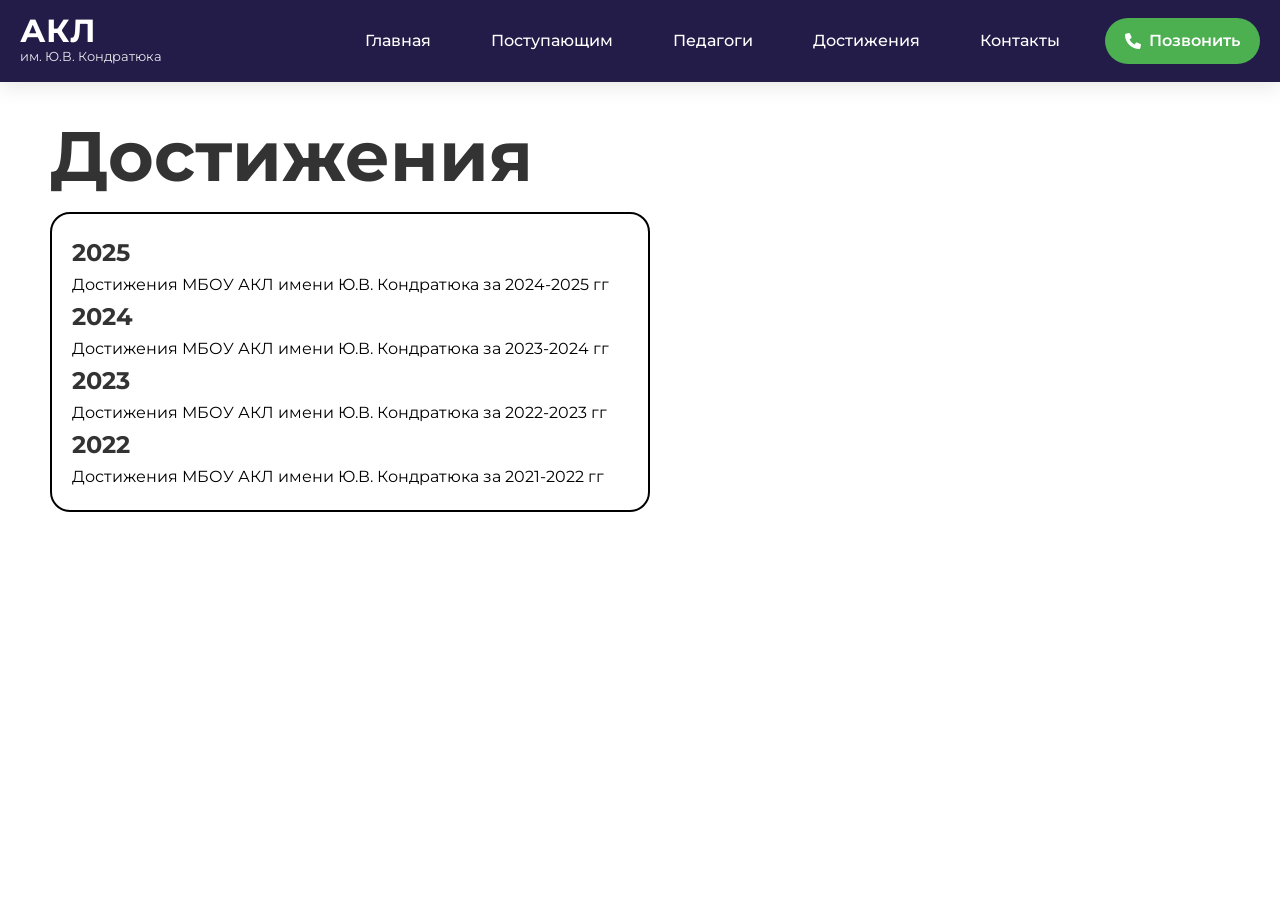
<file: achievement.html>
<!DOCTYPE html>
<html lang="ru">
<head>
    <meta charset="UTF-8">
    <meta name="viewport" content="width=device-width, initial-scale=1.0">
    <title>Аэрокосмический лицей им. Ю.В. Кондратюка</title>
    <link rel="stylesheet" href="styles.css">
    <link rel="stylesheet" href="https://cdnjs.cloudflare.com/ajax/libs/font-awesome/6.0.0/css/all.min.css">
    <link href="https://fonts.googleapis.com/css2?family=Montserrat:wght@400;500;600;700&display=swap" rel="stylesheet">
</head>
<body>
    <nav class="navbar">
    <div class="nav-container">
        <!-- Логотип -->
        <div class="nav-logo">
            <span class="logo-text">АКЛ</span>
            <span class="logo-subtext">им. Ю.В. Кондратюка</span>
        </div>
        
        <!-- Кнопка меню для мобильных -->
        <button class="menu-toggle" id="menuToggle">
            <i class="fas fa-bars"></i>  <!-- Иконка должна быть здесь -->
        </button>
        
        <!-- Основное меню -->
        <ul class="nav-menu" id="navMenu">
            <li class="nav-item">
                <a href="index.html" class="nav-link">Главная</a>
            </li>
            <li class="nav-item">
                <a href="postupaushim.html" class="nav-link">Поступающим</a>
            </li>
            <li class="nav-item">
                <a href="ped_sostav.html" class="nav-link">Педагоги</a>
            </li>
            <li class="nav-item">
                <a href="achievement.html" class="nav-link">Достижения</a>
            </li>
            <li class="nav-item">
                <a href="contacts.html" class="nav-link">Контакты</a>
            </li>
            <li class="nav-item">
                <a href="tel:+73832792123" class="nav-link cta-button">
                    <i class="fas fa-phone"></i> Позвонить
                </a>
            </li>
        </ul>
    </div>
</nav>

    <h1 class="achievement">Достижения</h1>

    <div class="achievement">
    <h2 class="achievement">2025</h2>
        <a href="https://akl.edusite.ru/sveden/files/c749fe7728d3fbc684a98a8044daaa00.pdf" target="_blank">Достижения МБОУ АКЛ имени Ю.В. Кондратюка за 2024-2025 гг</a>

        <h2 class="achievement">2024</h2>

        <a href="https://akl.edusite.ru/sveden/files/b8b8ad0cce98a367f5bbc0b6dd9fc0eb.pdf" target="_blank">Достижения МБОУ АКЛ имени Ю.В. Кондратюка за 2023-2024 гг</a>

        <h2 class="achievement">2023</h2>

        <a href="https://akl.edusite.ru/sveden/files/228b85ced0d56a0d6db725b79b54a531.pdf" target="_blank">Достижения МБОУ АКЛ имени Ю.В. Кондратюка за 2022-2023 гг</a>

        <h2 class="achievement">2022</h2>

        <a href="https://akl.edusite.ru/sveden/files/d291cf3fab9f82aafc67473235f6ec3f.pdf" target="_blank">Достижения МБОУ АКЛ имени Ю.В. Кондратюка за 2021-2022 гг  </a>
    </div>

    <script>
    // Функционал выдвигающегося меню
    document.addEventListener('DOMContentLoaded', function() {
        const menuToggle = document.getElementById('menuToggle');
        const navMenu = document.getElementById('navMenu');
        const navbar = document.querySelector('.navbar');
        
        // Проверяем, что элементы существуют
        if (!menuToggle || !navMenu) return;
        
        // Переключение меню
        menuToggle.addEventListener('click', function(event) {
            event.stopPropagation(); // Предотвращаем всплытие события
            navMenu.classList.toggle('active');
            
            // Меняем иконку
            const icon = menuToggle.querySelector('i');
            if (icon) {
                if (navMenu.classList.contains('active')) {
                    icon.className = 'fas fa-times';
                } else {
                    icon.className = 'fas fa-bars';
                }
            }
        });
        
        // Закрытие меню при клике на ссылку
        document.querySelectorAll('.nav-link').forEach(link => {
            link.addEventListener('click', function() {
                navMenu.classList.remove('active');
                const icon = menuToggle.querySelector('i');
                if (icon) {
                    icon.className = 'fas fa-bars';
                }
            });
        });
        
        // Закрытие меню при клике вне области
        document.addEventListener('click', function(event) {
            if (!navMenu.contains(event.target) && !menuToggle.contains(event.target)) {
                navMenu.classList.remove('active');
                const icon = menuToggle.querySelector('i');
                if (icon) {
                    icon.className = 'fas fa-bars';
                }
            }
        });
        
        // Изменение меню при скролле
        window.addEventListener('scroll', function() {
            if (window.scrollY > 100) {
                navbar.classList.add('scrolled');
            } else {
                navbar.classList.remove('scrolled');
            }
        });
    });
</script>
</body>
</file>
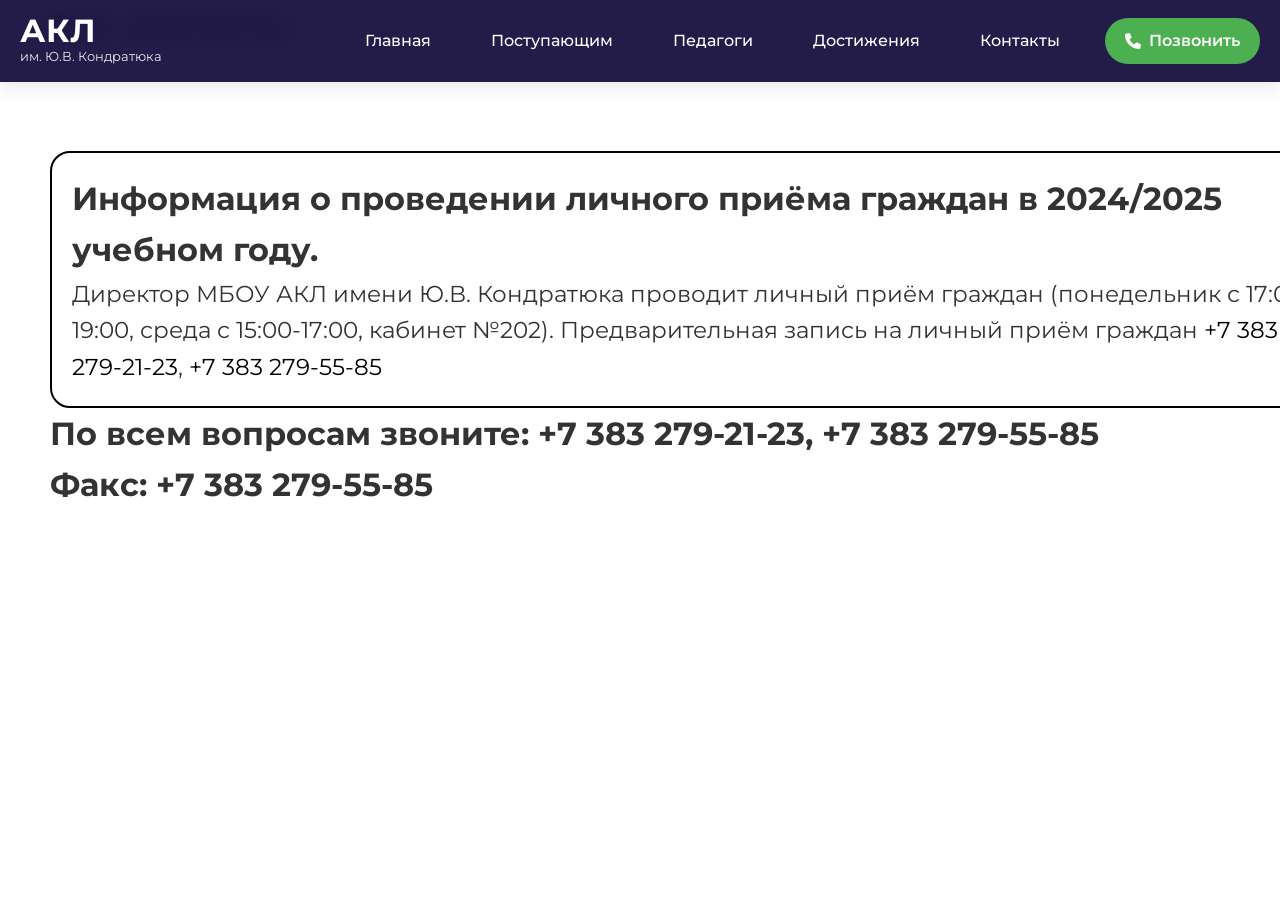
<file: contacts.html>
<!DOCTYPE html>
<html lang="ru">
<head>
    <meta charset="UTF-8">
    <meta name="viewport" content="width=device-width, initial-scale=1.0">
    <title>Аэрокосмический лицей им. Ю.В. Кондратюка</title>
    <link rel="stylesheet" href="styles.css">
    <link rel="stylesheet" href="https://cdnjs.cloudflare.com/ajax/libs/font-awesome/6.0.0/css/all.min.css">
    <link href="https://fonts.googleapis.com/css2?family=Montserrat:wght@400;500;600;700&display=swap" rel="stylesheet">
</head>
<body>
    <nav class="navbar">
    <div class="nav-container">
        <!-- Логотип -->
        <div class="nav-logo">
            <span class="logo-text">АКЛ</span>
            <span class="logo-subtext">им. Ю.В. Кондратюка</span>
        </div>
        
        <!-- Кнопка меню для мобильных -->
        <button class="menu-toggle" id="menuToggle">
            <i class="fas fa-bars"></i>  <!-- Иконка должна быть здесь -->
        </button>
        
        <!-- Основное меню -->
        <ul class="nav-menu" id="navMenu">
            <li class="nav-item">
                <a href="index.html" class="nav-link">Главная</a>
            </li>
            <li class="nav-item">
                <a href="postupaushim.html" class="nav-link">Поступающим</a>
            </li>
            <li class="nav-item">
                <a href="ped_sostav.html" class="nav-link">Педагоги</a>
            </li>
            <li class="nav-item">
                <a href="achievement.html" class="nav-link">Достижения</a>
            </li>
            <li class="nav-item">
                <a href="contacts.html" class="nav-link">Контакты</a>
            </li>
            <li class="nav-item">
                <a href="tel:+73832792123" class="nav-link cta-button">
                    <i class="fas fa-phone"></i> Позвонить
                </a>
            </li>
        </ul>
    </div>
</nav>   

    <h1 class="contacts" id="head_contacts">Все контакты</h1>

    <div class="contacts" id="personal_reception">
        <h1 class="personal_reception_info">Информация о проведении личного приёма граждан в 2024/2025 учебном году.</h1>
        <p class="personal_reception_info">Директор МБОУ АКЛ имени Ю.В. Кондратюка проводит личный приём граждан (понедельник с 17:00-19:00, среда с 15:00-17:00,  кабинет  №202). Предварительная запись на личный приём граждан <a href="tel: +73832792123">+7 383 279-21-23</a>, <a href="tel: +73832795585">+7 383 279-55-85</a></p>
    </div>

    <h1 class="contacts">По всем вопросам звоните: +7 383 279-21-23, +7 383 279-55-85</h1>
    <h1 class="contacts">Факс: +7 383 279-55-85</h1>

    <script>
    // Функционал выдвигающегося меню
    document.addEventListener('DOMContentLoaded', function() {
        const menuToggle = document.getElementById('menuToggle');
        const navMenu = document.getElementById('navMenu');
        const navbar = document.querySelector('.navbar');
        
        // Проверяем, что элементы существуют
        if (!menuToggle || !navMenu) return;
        
        // Переключение меню
        menuToggle.addEventListener('click', function(event) {
            event.stopPropagation(); // Предотвращаем всплытие события
            navMenu.classList.toggle('active');
            
            // Меняем иконку
            const icon = menuToggle.querySelector('i');
            if (icon) {
                if (navMenu.classList.contains('active')) {
                    icon.className = 'fas fa-times';
                } else {
                    icon.className = 'fas fa-bars';
                }
            }
        });
        
        // Закрытие меню при клике на ссылку
        document.querySelectorAll('.nav-link').forEach(link => {
            link.addEventListener('click', function() {
                navMenu.classList.remove('active');
                const icon = menuToggle.querySelector('i');
                if (icon) {
                    icon.className = 'fas fa-bars';
                }
            });
        });
        
        // Закрытие меню при клике вне области
        document.addEventListener('click', function(event) {
            if (!navMenu.contains(event.target) && !menuToggle.contains(event.target)) {
                navMenu.classList.remove('active');
                const icon = menuToggle.querySelector('i');
                if (icon) {
                    icon.className = 'fas fa-bars';
                }
            }
        });
        
        // Изменение меню при скролле
        window.addEventListener('scroll', function() {
            if (window.scrollY > 100) {
                navbar.classList.add('scrolled');
            } else {
                navbar.classList.remove('scrolled');
            }
        });
    });
</script>
</body>
</file>
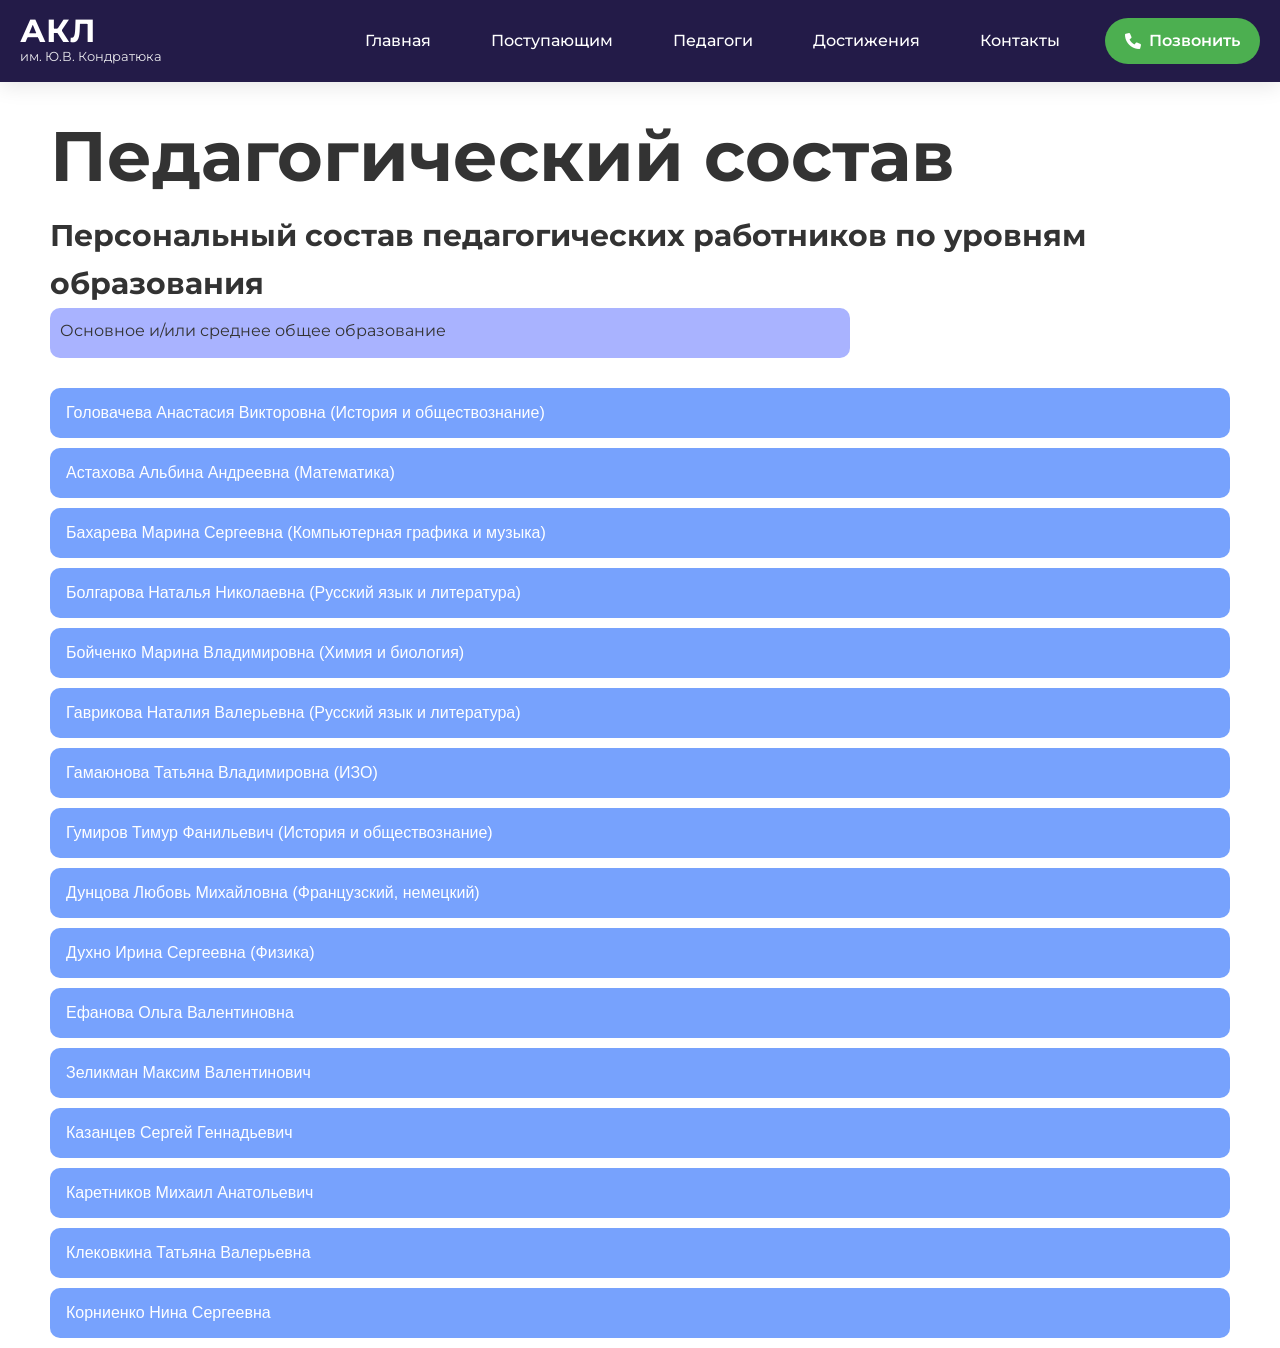
<file: ped_sostav.html>
<!DOCTYPE html>
<html lang="ru">
<head>
    <meta charset="UTF-8">
    <meta name="viewport" content="width=device-width, initial-scale=1.0">
    <title>Аэрокосмический лицей им. Ю.В. Кондратюка</title>
    <link rel="stylesheet" href="styles.css">
    <link rel="stylesheet" href="https://cdnjs.cloudflare.com/ajax/libs/font-awesome/6.0.0/css/all.min.css">
    <link href="https://fonts.googleapis.com/css2?family=Montserrat:wght@400;500;600;700&display=swap" rel="stylesheet">
    <link rel="stylesheet" href="https://cdnjs.cloudflare.com/ajax/libs/font-awesome/6.0.0/css/all.min.css">
</head>
<body>
    <nav class="navbar">
    <div class="nav-container">
        <!-- Логотип -->
        <div class="nav-logo">
            <span class="logo-text">АКЛ</span>
            <span class="logo-subtext">им. Ю.В. Кондратюка</span>
        </div>
        
        <!-- Кнопка меню для мобильных -->
        <button class="menu-toggle" id="menuToggle">
            <i class="fas fa-bars"></i>  <!-- Иконка должна быть здесь -->
        </button>
        
        <!-- Основное меню -->
        <ul class="nav-menu" id="navMenu">
            <li class="nav-item">
                <a href="index.html" class="nav-link">Главная</a>
            </li>
            <li class="nav-item">
                <a href="postupaushim.html" class="nav-link">Поступающим</a>
            </li>
            <li class="nav-item">
                <a href="ped_sostav.html" class="nav-link">Педагоги</a>
            </li>
            <li class="nav-item">
                <a href="achievement.html" class="nav-link">Достижения</a>
            </li>
            <li class="nav-item">
                <a href="contacts.html" class="nav-link">Контакты</a>
            </li>
            <li class="nav-item">
                <a href="tel:+73832792123" class="nav-link cta-button">
                    <i class="fas fa-phone"></i> Позвонить
                </a>
            </li>
        </ul>
    </div>
</nav>

    <h1 class="ped_sostav" id="head_ped_sostav">Педагогический состав</h1>
    <h2 class="ped_sostav">Персональный состав педагогических работников по уровням образования</h2>

    <div class="ped_sostav" id="about">
        <p>Основное и/или среднее общее образование</p>
    </div>

    <div class="ped_sostav" id="list_of_teachers">
        <!-- Головачева Анастасия Викторовна -->
        <div class="teacher-item">
            <button class="dropbtn" onclick="toggleTeacher('teacher1')">Головачева Анастасия Викторовна (История и обществознание)</button>
            <div class="all_ab_teacher" id="teacher1">
                <div class="teacher_name">Головачева Анастасия Викторовна</div>
                <div class="main_ab_teacher">
                    <img src="avatar.png" class="photo" alt="Фото учителя">
                    <div class="teacher-info">
                        <p><strong>Предмет:</strong> История и обществознание</p>
                        <p><strong>Ученая степень:</strong>Не указано</p>
                        <p><strong>Ученое звание:</strong>Не указано</p>
                        <p><strong>Общий стаж работы:</strong>4 года</p>
                        <p><strong>Педагогический стаж:</strong>4 года</p>
                        <p><strong>Стаж работы по специальности</strong>4 года</p>
                        <p><strong>Стаж работы в данной ОО:</strong>4 года</p>
                    </div>
                </div>
            </div>
        </div>

        <!-- Астахова Альбина Андреевна -->
        <div class="teacher-item">
            <button class="dropbtn" onclick="toggleTeacher('teacher2')">Астахова Альбина Андреевна (Математика)</button>
            <div class="all_ab_teacher" id="teacher2">
                <div class="teacher_name">Астахова Альбина Андреевна</div>
                <div class="main_ab_teacher">
                    <img src="avatar.png" class="photo" alt="Фото учителя">
                    <div class="teacher-info">
                        <p><strong>Предмет:</strong> Математика</p>
                        <p><strong>Ученая степень:</strong>Не указано</p>
                        <p><strong>Ученое звание:</strong>Не указано</p>
                        <p><strong>Общий стаж работы:</strong>4 года</p>
                        <p><strong>Педагогический стаж:</strong>4 года</p>
                        <p><strong>Стаж работы по специальности</strong>4 года</p>
                        <p><strong>Стаж работы в данной ОО:</strong>4 года</p>
                    </div>
                </div>
            </div>
        </div>

        <!-- Бахарева Марина Сергеевна -->
        <div class="teacher-item">
            <button class="dropbtn" onclick="toggleTeacher('teacher3')">Бахарева Марина Сергеевна (Компьютерная графика и музыка)</button>
            <div class="all_ab_teacher" id="teacher3">
                <div class="teacher_name">Бахарева Марина Сергеевна</div>
                <div class="main_ab_teacher">
                    <img src="bms.png" class="photo" alt="Фото учителя">
                    <div class="teacher-info">
                        <p><strong>Предмет:</strong>Музыка,компьютерная графика</p>
                        <p><strong>Ученая степень:</strong>Не указано</p>
                        <p><strong>Ученое звание:</strong>Не указано</p>
                        <p><strong>Общий стаж работы:</strong>30 года</p>
                        <p><strong>Педагогический стаж:</strong>28 года</p>
                        <p><strong>Стаж работы по специальности</strong>28 года</p>
                        <p><strong>Стаж работы в данной ОО:</strong>23 года</p>
                    </div>
                </div>
            </div>
        </div>

        <!-- Болгарова Наталья Николаевна -->
        <div class="teacher-item">
            <button class="dropbtn" onclick="toggleTeacher('teacher4')">Болгарова Наталья Николаевна (Русский язык и литература)</button>
            <div class="all_ab_teacher" id="teacher4">
                <div class="teacher_name">Болгарова Наталья Николаевна</div>
                <div class="main_ab_teacher">
                    <img src="avatar.png" class="photo" alt="Фото учителя">
                    <div class="teacher-info">
                        <p><strong>Предмет:</strong> Русский язык и литература</p>
                        <p><strong>Ученая степень:</strong>Не указано</p>
                        <p><strong>Ученое звание:</strong>Не указано</p>
                        <p><strong>Общий стаж работы:</strong>30 года</p>
                        <p><strong>Педагогический стаж:</strong>28 года</p>
                        <p><strong>Стаж работы по специальности</strong>28 года</p>
                        <p><strong>Стаж работы в данной ОО:</strong>23 года</p>
                    </div>
                </div>
            </div>
        </div>

        <!-- Бойченко Марина Владимировна -->
        <div class="teacher-item">
            <button class="dropbtn" onclick="toggleTeacher('teacher5')">Бойченко Марина Владимировна (Химия и биология)</button>
            <div class="all_ab_teacher" id="teacher5">
                <div class="teacher_name">Бойченко Марина Владимировна</div>
                <div class="main_ab_teacher">
                    <img src="avatar.png" class="photo" alt="Фото учителя">
                    <div class="teacher-info">
                        <p><strong>Предмет:</strong>Химия, биология</p>
                        <p><strong>Ученая степень:</strong>Не указано</p>
                        <p><strong>Ученое звание:</strong>Не указано</p>
                        <p><strong>Общий стаж работы:</strong>21 год</p>
                        <p><strong>Педагогический стаж:</strong>7 лет</p>
                        <p><strong>Стаж работы по специальности</strong>7 лет</p>
                        <p><strong>Стаж работы в данной ОО:</strong>1 год</p>
                    </div>
                </div>
            </div>
        </div>

        <!-- Добавьте остальных учителей по аналогии -->
        <!-- Гаврикова Наталия Валерьевна -->
        <div class="teacher-item">
            <button class="dropbtn" onclick="toggleTeacher('teacher6')">Гаврикова Наталия Валерьевна (Русский язык и литература)</button>
            <div class="all_ab_teacher" id="teacher6">
                <div class="teacher_name">Гаврикова Наталия Валерьевна</div>
                <div class="main_ab_teacher">
                    <img src="gnv.png" class="photo" alt="Фото учителя">
                    <div class="teacher-info">
                        <p><strong>Предмет:</strong>Русский язык и литература</p>
                        <p><strong>Ученая степень:</strong>Не указано</p>
                        <p><strong>Ученое звание:</strong>"Отличник просвещения"</p>
                        <p><strong>Общий стаж работы:</strong>32 года</p>
                        <p><strong>Педагогический стаж:</strong>32 года</p>
                        <p><strong>Стаж работы по специальности</strong>32 года</p>
                        <p><strong>Стаж работы в данной ОО:</strong>11 лет</p>
                    </div>
                </div>
            </div>
        </div>

        <!-- Гамаюнова Татьяна Владимировна -->
        <div class="teacher-item">
            <button class="dropbtn" onclick="toggleTeacher('teacher7')">Гамаюнова Татьяна Владимировна (ИЗО)</button>
            <div class="all_ab_teacher" id="teacher7">
                <div class="teacher_name">Гамаюнова Татьяна Владимировна</div>
                <div class="main_ab_teacher">
                    <img src="avatar.png" class="photo" alt="Фото учителя">
                    <div class="teacher-info">
                        <p><strong>Предмет:</strong>ИЗО</p>
                        <p><strong>Ученая степень:</strong>Не указано</p>
                        <p><strong>Ученое звание:</strong>Не указано</p>
                        <p><strong>Общий стаж работы:</strong>40 лет</p>
                        <p><strong>Педагогический стаж:</strong>36 лет</p>
                        <p><strong>Стаж работы по специальности</strong>36 лет</p>
                        <p><strong>Стаж работы в данной ОО:</strong>18 лет</p>
                    </div>
                </div>
            </div>
        </div>

        <div class="teacher-item">
            <button class="dropbtn" onclick="toggleTeacher('teacher8')">Гумиров Тимур Фанильевич (История и обществознание)</button>
            <div class="all_ab_teacher" id="teacher8">
                <div class="teacher_name">Гумиров Тимур Фанильевич</div>
                <div class="main_ab_teacher">
                    <img src="gtf.png" class="photo" alt="Фото учителя">
                    <div class="teacher-info">
                        <p><strong>Предмет:</strong>История и обществознание</p>
                        <p><strong>Ученая степень:</strong>Не указано</p>
                        <p><strong>Ученое звание:</strong>Не указано</p>
                        <p><strong>Общий стаж работы:</strong>10 лет</p>
                        <p><strong>Педагогический стаж:</strong>10 лет</p>
                        <p><strong>Стаж работы по специальности</strong>10 лет</p>
                        <p><strong>Стаж работы в данной ОО:</strong>10 лет</p>
                    </div>
                </div>
            </div>
        </div>

        <!-- Дунцова Любовь Михайловна -->
        <div class="teacher-item">
            <button class="dropbtn" onclick="toggleTeacher('teacher9')">Дунцова Любовь Михайловна (Французский, немецкий)</button>
            <div class="all_ab_teacher" id="teacher9">
                <div class="teacher_name">Дунцова Любовь Михайловна</div>
                <div class="main_ab_teacher">
                    <img src="dlm.png" class="photo" alt="Фото учителя">
                    <div class="teacher-info">
                        <p><strong>Предмет:</strong>Иностранные языки (французский, немецкий)</p>
                        <p><strong>Ученая степень:</strong>Не указано</p>
                        <p><strong>Ученое звание:</strong>Не указано</p>
                        <p><strong>Общий стаж работы:</strong>40 лет</p>
                        <p><strong>Педагогический стаж:</strong>40 лет</p>
                        <p><strong>Стаж работы по специальности</strong>40 лет</p>
                        <p><strong>Стаж работы в данной ОО:</strong>37 лет</p>
                    </div>
                </div>
            </div>
        </div>

        <!-- Духно Ирина Сергеевна -->
        <div class="teacher-item">
            <button class="dropbtn" onclick="toggleTeacher('teacher10')">Духно Ирина Сергеевна (Физика)</button>
            <div class="all_ab_teacher" id="teacher10">
                <div class="teacher_name">Духно Ирина Сергеевна</div>
                <div class="main_ab_teacher">
                    <img src="dis.png" class="photo" alt="Фото учителя">
                    <div class="teacher-info">
                        <p><strong>Предмет:</strong>Физика</p>
                        <p><strong>Ученая степень:</strong>Не указано</p>
                        <p><strong>Ученое звание:</strong>Не указано</p>
                        <p><strong>Общий стаж работы:</strong>20 лет</p>
                        <p><strong>Педагогический стаж:</strong>14 лет</p>
                        <p><strong>Стаж работы по специальности</strong>14 лет</p>
                        <p><strong>Стаж работы в данной ОО:</strong>8 лет</p>
                    </div>
                </div>
            </div>
        </div>

        <div class="teacher-item">
            <button class="dropbtn" onclick="toggleTeacher('teacher11')">Ефанова Ольга Валентиновна</button>
            <div class="all_ab_teacher" id="teacher11">
                <div class="teacher_name">Ефанова Ольга Валентиновна</div>
                <div class="main_ab_teacher">
                    <img src="eov.png" class="photo" alt="Фото учителя">
                    <div class="teacher-info">
                        <p><strong>Предмет:</strong>Педагог дополнительного образования</p>
                        <p><strong>Ученая степень:</strong>Не указано</p>
                        <p><strong>Ученое звание:</strong>Не указано</p>
                        <p><strong>Общий стаж работы:</strong>44 года</p>
                        <p><strong>Педагогический стаж:</strong>36 лет</p>
                        <p><strong>Стаж работы по специальности</strong>36 лет</p>
                        <p><strong>Стаж работы в данной ОО:</strong>26 лет</p>
                    </div>
                </div>
            </div>
        </div>

        <div class="teacher-item">
            <button class="dropbtn" onclick="toggleTeacher('teacher12')">Зеликман Максим Валентинович</button>
            <div class="all_ab_teacher" id="teacher12">
                <div class="teacher_name">Зеликман Максим Валентинович</div>
                <div class="main_ab_teacher">
                    <img src="avatar.png" class="photo" alt="Фото учителя">
                    <div class="teacher-info">
                        <p><strong>Предмет:</strong>Физика</p>
                        <p><strong>Ученая степень:</strong>Не указано</p>
                        <p><strong>Ученое звание:</strong>Не указано</p>
                        <p><strong>Общий стаж работы:</strong>14 лет</p>
                        <p><strong>Педагогический стаж:</strong>2 года</p>
                        <p><strong>Стаж работы по специальности</strong>11 лет</p>
                        <p><strong>Стаж работы в данной ОО:</strong>2 года</p>
                    </div>
                </div>
            </div>
        </div>

        <div class="teacher-item">
            <button class="dropbtn" onclick="toggleTeacher('teacher13')">Казанцев Сергей Геннадьевич</button>
            <div class="all_ab_teacher" id="teacher13">
                <div class="teacher_name">Казанцев Сергей Геннадьевич</div>
                <div class="main_ab_teacher">
                    <img src="ksg.png" class="photo" alt="Фото учителя">
                    <div class="teacher-info">
                        <p><strong>Предмет:</strong>КЛА, индивидуальный проект, спецкурс</p>
                        <p><strong>Ученая степень:</strong>Не указано</p>
                        <p><strong>Ученое звание:</strong>Почётный работник сферы образования Российской Федерации</p>
                        <p><strong>Общий стаж работы:</strong>38 лет</p>
                        <p><strong>Педагогический стаж:</strong>37 лет</p>
                        <p><strong>Стаж работы по специальности</strong>37 лет</p>
                        <p><strong>Стаж работы в данной ОО:</strong>37 лет</p>
                    </div>
                </div>
            </div>
        </div>

        <div class="teacher-item">
            <button class="dropbtn" onclick="toggleTeacher('teacher14')">Каретников Михаил Анатольевич</button>
            <div class="all_ab_teacher" id="teacher14">
                <div class="teacher_name">Каретников Михаил Анатольевич</div>
                <div class="main_ab_teacher">
                    <img src="kma.png" class="photo" alt="Фото учителя">
                    <div class="teacher-info">
                        <p><strong>Предмет:</strong>Основы безопасности и защиты Родины</p>
                        <p><strong>Ученая степень:</strong>Не указано</p>
                        <p><strong>Ученое звание:</strong>Не указано</p>
                        <p><strong>Общий стаж работы:</strong>29 лет</p>
                        <p><strong>Педагогический стаж:</strong>29 лет</p>
                        <p><strong>Стаж работы по специальности</strong>29 лет</p>
                        <p><strong>Стаж работы в данной ОО:</strong>7 лет</p>
                    </div>
                </div>
            </div>
        </div>

        <div class="teacher-item">
            <button class="dropbtn" onclick="toggleTeacher('teacher15')">Клековкина Татьяна Валерьевна</button>
            <div class="all_ab_teacher" id="teacher15">
                <div class="teacher_name">Клековкина Татьяна Валерьевна</div>
                <div class="main_ab_teacher">
                    <img src="ktv.png" class="photo" alt="Фото учителя">
                    <div class="teacher-info">
                        <p><strong>Предмет:</strong>Информатика</p>
                        <p><strong>Ученая степень:</strong>Не указано</p>
                        <p><strong>Ученое звание:</strong>Отличник просвещения</p>
                        <p><strong>Общий стаж работы:</strong>40 лет</p>
                        <p><strong>Педагогический стаж:</strong>30 лет</p>
                        <p><strong>Стаж работы по специальности</strong>30 лет</p>
                        <p><strong>Стаж работы в данной ОО:</strong>19 лет</p>
                    </div>
                </div>
            </div>
        </div>

        <div class="teacher-item">
            <button class="dropbtn" onclick="toggleTeacher('teacher16')">Корниенко Нина Сергеевна</button>
            <div class="all_ab_teacher" id="teacher16">
                <div class="teacher_name">Корниенко Нина Сергеевна</div>
                <div class="main_ab_teacher">
                    <img src="avatar.png" class="photo" alt="Фото учителя">
                    <div class="teacher-info">
                        <p><strong>Предмет:</strong>Русский язык, литература</p>
                        <p><strong>Ученая степень:</strong>Не указано</p>
                        <p><strong>Ученое звание:</strong>Почётный работник общего образования Российской Федерации</p>
                        <p><strong>Общий стаж работы:</strong>41 год</p>
                        <p><strong>Педагогический стаж:</strong>36 лет</p>
                        <p><strong>Стаж работы по специальности</strong>36 лет</p>
                        <p><strong>Стаж работы в данной ОО:</strong>5 лет</p>
                    </div>
                </div>
            </div>
        </div>
    </div>

    <style>
        /* Дополнительные стили для страницы педсостава */
        .teacher-item {
            margin-bottom: 10px;
            width: 100%;
        }

        .dropbtn {
            background-color: hsl(221, 97%, 73%);
            color: white;
            padding: 16px;
            font-size: 16px;
            border: none;
            border-radius: 10px;
            cursor: pointer;
            width: 100%;
            text-align: left;
            transition: background-color 0.3s;
        }

        .dropbtn:hover {
            background-color: hsl(221, 84%, 17%);
        }

        .all_ab_teacher {
            display: none;
            background-color: #f1f1f1;
            padding: 20px;
            border-radius: 0 0 10px 10px;
            box-shadow: 0px 8px 16px 0px rgba(0,0,0,0.2);
            margin-top: -5px;
            width: 100%;
        }

        .all_ab_teacher.show {
            display: block;
            animation: fadeIn 0.3s ease;
        }

        @keyframes fadeIn {
            from {
                opacity: 0;
                transform: translateY(-10px);
            }
            to {
                opacity: 1;
                transform: translateY(0);
            }
        }

        .teacher_name {
            font-size: 24px;
            font-weight: bold;
            margin-bottom: 15px;
            color: #180f3f;
        }

        .main_ab_teacher {
            display: flex;
            gap: 30px;
            align-items: flex-start;
        }

        .photo {
            height: 200px;
            width: 200px;
            border: 2px solid #180f3f;
            border-radius: 20px;
            object-fit: cover;
        }

        .teacher-info {
            flex: 1;
            font-size: 16px;
            line-height: 1.8;
        }

        .teacher-info p {
            margin-bottom: 10px;
        }

        .teacher-info strong {
            color: #180f3f;
            font-weight: 600;
        }

        #list_of_teachers {
            margin-left: 50px;
            margin-top: 30px;
            margin-right: 50px;
            max-width: 1200px;
        }

        @media (max-width: 768px) {
            #list_of_teachers {
                margin-left: 20px;
                margin-right: 20px;
            }

            .main_ab_teacher {
                flex-direction: column;
                align-items: center;
                text-align: center;
            }

            .photo {
                height: 150px;
                width: 150px;
            }

            #about {
                width: 90% !important;
                margin-left: auto !important;
                margin-right: auto !important;
            }
        }

        /* Стили для страницы поступающим */
        #postupaushim_header {
            margin-top: 100px;
            margin-left: 50px;
            font-size: 70px;
        }

        #responsible, #postupaushim_header, #inquiries_by_phone {
            margin-left: 50px;
        }

        .postupaushim {
            border: #180f3f solid 2px;
            border-radius: 30px;
            padding: 20px;
            font-size: 25px;
            width: 90%;
            max-width: 1100px;
            margin-left: 50px;
            margin-top: 70px;
        }
    </style>

    <script>
        function toggleTeacher(teacherId) {
            const teacherInfo = document.getElementById(teacherId);
            const isShowing = teacherInfo.classList.contains('show');
            
            // Закрываем все открытые окна
            const allTeacherInfos = document.querySelectorAll('.all_ab_teacher');
            allTeacherInfos.forEach(info => {
                if (info.id !== teacherId) {
                    info.classList.remove('show');
                }
            });
            
            // Переключаем текущее окно
            if (!isShowing) {
                teacherInfo.classList.add('show');
            } else {
                teacherInfo.classList.remove('show');
            }
            
            // Предотвращаем всплытие события
            event.stopPropagation();
        }

        // Закрытие при клике вне области
        window.onclick = function(event) {
            if (!event.target.matches('.dropbtn')) {
                const dropdowns = document.getElementsByClassName("all_ab_teacher");
                for (let i = 0; i < dropdowns.length; i++) {
                    const openDropdown = dropdowns[i];
                    if (openDropdown.classList.contains('show')) {
                        openDropdown.classList.remove('show');
                    }
                }
            }
        }

        // Мобильное меню
        document.addEventListener('DOMContentLoaded', function() {
            const menuToggle = document.getElementById('menuToggle');
            const navMenu = document.getElementById('navMenu');
            
            if (menuToggle) {
                menuToggle.addEventListener('click', function() {
                    navMenu.classList.toggle('active');
                });
            }
            
            const navLinks = document.querySelectorAll('.nav-link');
            navLinks.forEach(link => {
                link.addEventListener('click', function() {
                    navMenu.classList.remove('active');
                });
            });
        });

        document.addEventListener('DOMContentLoaded', function() {
            const menuToggle = document.getElementById('menuToggle');
            const navMenu = document.getElementById('navMenu');
            const navbar = document.querySelector('.navbar');
            
            // Проверяем, что элементы существуют
            if (!menuToggle || !navMenu) return;
            
            // Переключение меню
            menuToggle.addEventListener('click', function(event) {
                event.stopPropagation(); // Предотвращаем всплытие события
                navMenu.classList.toggle('active');
                
                // Меняем иконку
                const icon = menuToggle.querySelector('i');
                if (icon) {
                    if (navMenu.classList.contains('active')) {
                        icon.className = 'fas fa-times';
                    } else {
                        icon.className = 'fas fa-bars';
                    }
                }
            });
            
            // Закрытие меню при клике на ссылку
            document.querySelectorAll('.nav-link').forEach(link => {
                link.addEventListener('click', function() {
                    navMenu.classList.remove('active');
                    const icon = menuToggle.querySelector('i');
                    if (icon) {
                        icon.className = 'fas fa-bars';
                    }
                });
            });
            
            // Закрытие меню при клике вне области
            document.addEventListener('click', function(event) {
                if (!navMenu.contains(event.target) && !menuToggle.contains(event.target)) {
                    navMenu.classList.remove('active');
                    const icon = menuToggle.querySelector('i');
                    if (icon) {
                        icon.className = 'fas fa-bars';
                    }
                }
            });
            
            // Изменение меню при скролле
            window.addEventListener('scroll', function() {
                if (window.scrollY > 100) {
                    navbar.classList.add('scrolled');
                } else {
                    navbar.classList.remove('scrolled');
                }
            });
        });

    </script>
</body>
</html>
</file>
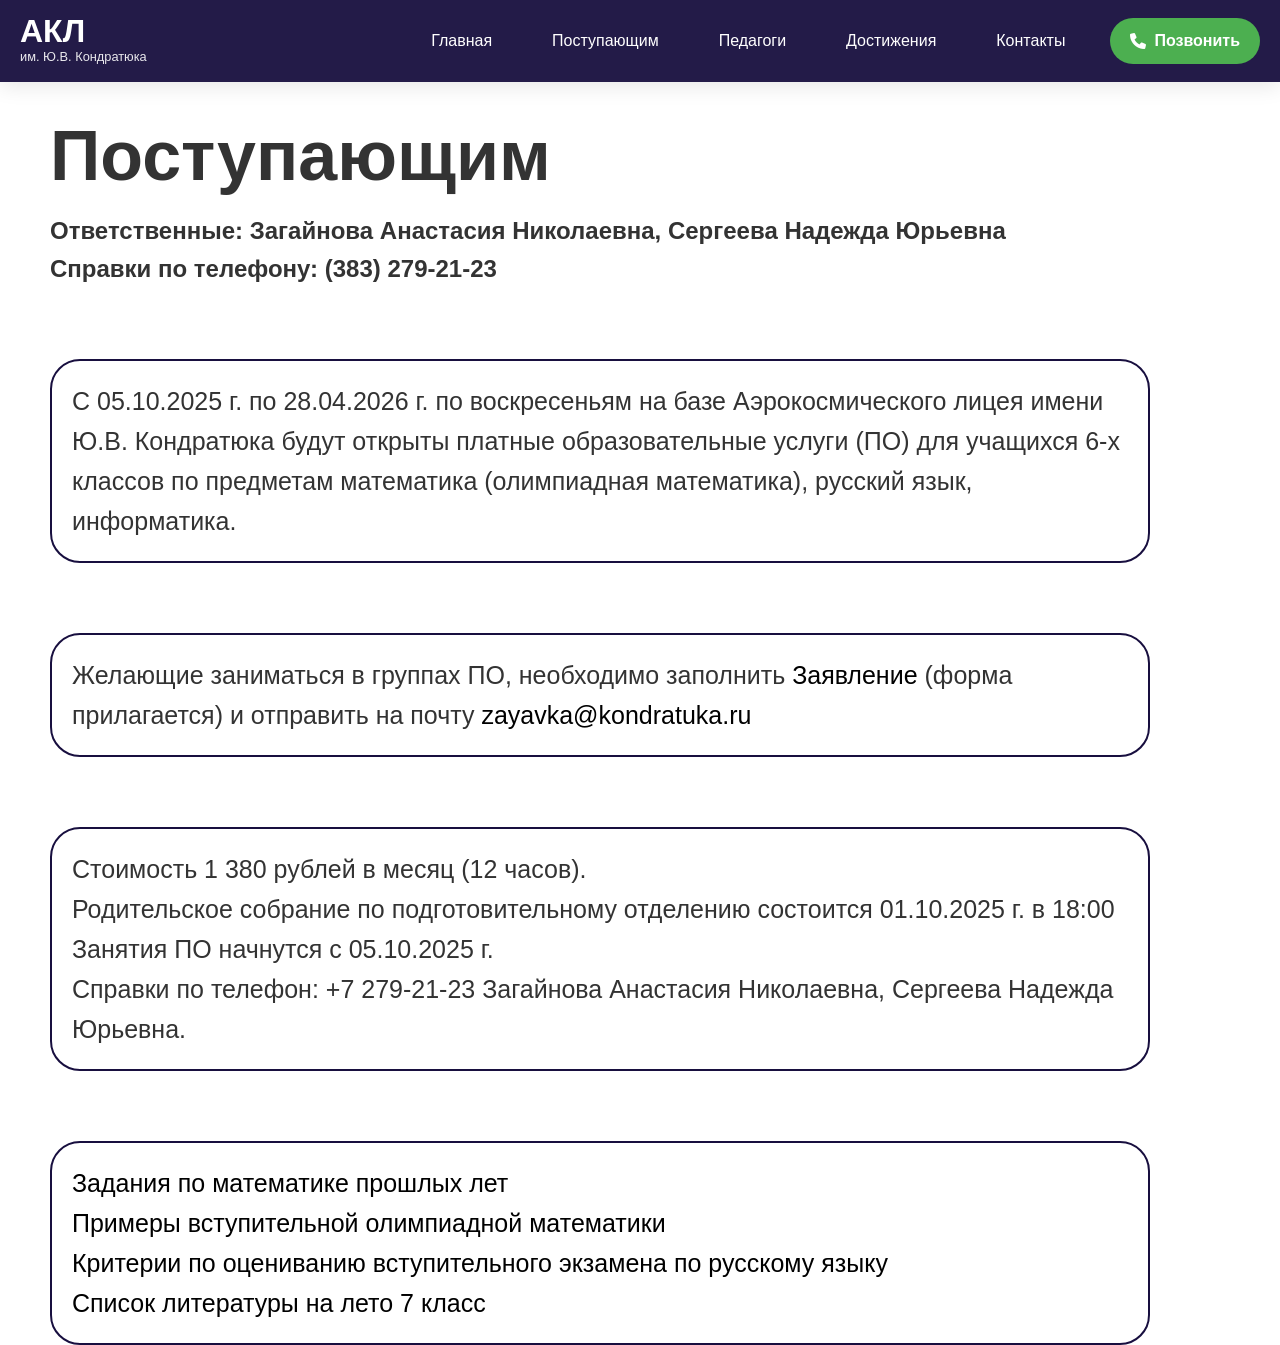
<file: postupaushim.html>
<!DOCTYPE html>
<html lang="en">
<head>
    <meta charset="UTF-8">
    <link rel="stylesheet" href="styles.css">
    <meta name="viewport" content="width=device-width, initial-scale=1.0">
    <title>Document</title>
    <link rel="stylesheet" href="https://cdnjs.cloudflare.com/ajax/libs/font-awesome/6.0.0/css/all.min.css">
</head>
<body>
    <nav class="navbar">
    <div class="nav-container">
        <!-- Логотип -->
        <div class="nav-logo">
            <span class="logo-text">АКЛ</span>
            <span class="logo-subtext">им. Ю.В. Кондратюка</span>
        </div>
        
        <!-- Кнопка меню для мобильных -->
        <button class="menu-toggle" id="menuToggle">
            <i class="fas fa-bars"></i>  <!-- Иконка должна быть здесь -->
        </button>
        
        <!-- Основное меню -->
        <ul class="nav-menu" id="navMenu">
            <li class="nav-item">
                <a href="index.html" class="nav-link">Главная</a>
            </li>
            <li class="nav-item">
                <a href="postupaushim.html" class="nav-link">Поступающим</a>
            </li>
            <li class="nav-item">
                <a href="ped_sostav.html" class="nav-link">Педагоги</a>
            </li>
            <li class="nav-item">
                <a href="achievement.html" class="nav-link">Достижения</a>
            </li>
            <li class="nav-item">
                <a href="contacts.html" class="nav-link">Контакты</a>
            </li>
            <li class="nav-item">
                <a href="tel:+73832792123" class="nav-link cta-button">
                    <i class="fas fa-phone"></i> Позвонить
                </a>
            </li>
        </ul>
    </div>
</nav>

    <h1 id="postupaushim_header">Поступающим</h1>
    <h2 id="responsible"> Ответственные: Загайнова Анастасия Николаевна, Сергеева Надежда Юрьевна</h2>
    <h2 id="inquiries_by_phone">Справки по телефону: (383) 279-21-23</h2>

    <p class="postupaushim" id="main_info_postupaushim">С 05.10.2025 г. по 28.04.2026 г. по воскресеньям на базе Аэрокосмического лицея имени Ю.В. Кондратюка будут открыты платные образовательные услуги (ПО) для учащихся 6-х классов по предметам математика (олимпиадная математика), русский язык, информатика.</p>

    <p class="postupaushim" id="statement">Желающие заниматься в группах ПО, необходимо заполнить <a href="https://akl.edusite.ru/sveden/files/49728ecb5d20ab00edbdce97ddf39c23.pdf" target="_blank">Заявление</a> (форма прилагается) и отправить на почту  <a href="https://e.mail.ru/compose/" target="_blank">zayavka@kondratuka.ru</a></p>

    <ul class="postupaushim" id="more_info_postupaushim">
        <li>Стоимость 1 380 рублей в месяц (12 часов).</li>
        <li>Родительское собрание по подготовительному отделению состоится 01.10.2025 г. в 18:00</li>
        <li>Занятия ПО начнутся с 05.10.2025 г.</li>
        <li>Справки по телефон: +7 279-21-23 Загайнова Анастасия Николаевна, Сергеева Надежда Юрьевна.</li>
    </ul>

     <ul class="postupaushim" id="tasks">
        <li><a href="https://akl.edusite.ru/sveden/files/721397f37bced7b150e60c9e562293a4.pdf" target="_blank">Задания по математике прошлых лет</a></li>
        <li><a href="https://akl.edusite.ru/sveden/files/9e345bd6f14f1be454d03a86f2f096b7.pdf" target="_blank">Примеры вступительной олимпиадной математики </a></li>
        <li><a href="https://akl.edusite.ru/sveden/files/5b644e237286ba1c2e2a10ab34b38c0a.pdf" target="_blank">Критерии по оцениванию вступительного экзамена по русскому языку</a></li>
        <li><a href="https://akl.edusite.ru/sveden/files/f76f3cf9796856c52ff4842c38f3b5d5.pdf" target="_blank">Список литературы на лето 7 класс</a></li>
     </ul>

     <script>
    // Функционал выдвигающегося меню
    document.addEventListener('DOMContentLoaded', function() {
        const menuToggle = document.getElementById('menuToggle');
        const navMenu = document.getElementById('navMenu');
        const navbar = document.querySelector('.navbar');
        
        // Проверяем, что элементы существуют
        if (!menuToggle || !navMenu) return;
        
        // Переключение меню
        menuToggle.addEventListener('click', function(event) {
            event.stopPropagation(); // Предотвращаем всплытие события
            navMenu.classList.toggle('active');
            
            // Меняем иконку
            const icon = menuToggle.querySelector('i');
            if (icon) {
                if (navMenu.classList.contains('active')) {
                    icon.className = 'fas fa-times';
                } else {
                    icon.className = 'fas fa-bars';
                }
            }
        });
        
        // Закрытие меню при клике на ссылку
        document.querySelectorAll('.nav-link').forEach(link => {
            link.addEventListener('click', function() {
                navMenu.classList.remove('active');
                const icon = menuToggle.querySelector('i');
                if (icon) {
                    icon.className = 'fas fa-bars';
                }
            });
        });
        
        // Закрытие меню при клике вне области
        document.addEventListener('click', function(event) {
            if (!navMenu.contains(event.target) && !menuToggle.contains(event.target)) {
                navMenu.classList.remove('active');
                const icon = menuToggle.querySelector('i');
                if (icon) {
                    icon.className = 'fas fa-bars';
                }
            }
        });
        
        // Изменение меню при скролле
        window.addEventListener('scroll', function() {
            if (window.scrollY > 100) {
                navbar.classList.add('scrolled');
            } else {
                navbar.classList.remove('scrolled');
            }
        });
    });
</script>
 </body>
</file>
<file: styles.css>
/* Сброс и базовые стили */
* {
    margin: 0;
    padding: 0;
    box-sizing: border-box;
}

:root {
    --primary-color: #180f3f;
    --secondary-color: #070253;
    --text-color: #333;
    --white: #ffffff;
    --black: #000000;
    --gradient: linear-gradient(to right, var(--black), var(--secondary-color));
    --shadow: 0 5px 15px rgba(0, 0, 0, 0.1);
    --transition: all 0.3s ease;
}

html {
    font-size: 16px;
    scroll-behavior: smooth;
}

body {
    font-family: 'Montserrat', sans-serif;
    color: var(--text-color);
    background-color: var(--white);
    overflow-x: hidden;
    line-height: 1.6;
}

.container {
    max-width: 1400px;
    margin: 0 auto;
    padding: 0 20px;
}

/* Стили для выдвигающегося меню */
.navbar {
    position: fixed;
    top: 0;
    left: 0;
    width: 100%;
    background-color: rgba(24, 15, 63, 0.95);
    backdrop-filter: blur(10px);
    box-shadow: 0 4px 20px rgba(0, 0, 0, 0.1);
    z-index: 1000;
    transition: all 0.4s ease;
    padding: 15px 0;
}

.navbar.scrolled {
    padding: 10px 0;
    background-color: rgba(24, 15, 63, 0.98);
}

.nav-container {
    max-width: 1400px;
    margin: 0 auto;
    padding: 0 20px;
    display: flex;
    justify-content: space-between;
    align-items: center;
}

/* Логотип */
.nav-logo {
    display: flex;
    flex-direction: column;
    color: var(--white);
}

.logo-text {
    font-size: 2rem;
    font-weight: 700;
    line-height: 1;
}

.logo-subtext {
    font-size: 0.8rem;
    opacity: 0.9;
}

/* Меню */
.nav-menu {
    display: flex;
    list-style: none;
    align-items: center;
    gap: 30px;
    margin: 0;
    padding: 0;
}

.nav-item {
    position: relative;
}

.nav-link {
    color: var(--white);
    text-decoration: none;
    font-weight: 500;
    font-size: 1rem;
    padding: 8px 15px;
    border-radius: 5px;
    transition: all 0.3s ease;
    display: flex;
    align-items: center;
    gap: 8px;
}

.nav-link:hover {
    background-color: rgba(255, 255, 255, 0.1);
    transform: translateY(-2px);
}

.nav-link::after {
    content: '';
    position: absolute;
    bottom: -5px;
    left: 50%;
    transform: translateX(-50%);
    width: 0;
    height: 2px;
    background-color: var(--white);
    transition: width 0.3s ease;
}

.nav-link:hover::after {
    width: 80%;
}

/* Кнопка звонка */
.cta-button {
    background-color: #4CAF50;
    padding: 10px 20px;
    border-radius: 25px;
    font-weight: 600;
}

.cta-button:hover {
    background-color: #3d8b40;
    transform: translateY(-3px);
    box-shadow: 0 5px 15px rgba(76, 175, 80, 0.3);
}

/* Кнопка мобильного меню */
.menu-toggle {
    display: none;
    background: none;
    border: none;
    color: var(--white);
    font-size: 1.5rem;
    cursor: pointer;
    padding: 10px;
    transition: transform 0.3s ease;
}

.menu-toggle:hover {
    transform: scale(1.1);
}

/* Адаптивность меню */
@media (max-width: 992px) {
    .menu-toggle {
        display: block;
    }
    
    .nav-menu {
        position: fixed;
        top: 70px;
        right: -100%;
        width: 300px;
        height: calc(100vh - 70px);
        background-color: var(--primary-color);
        flex-direction: column;
        align-items: flex-start;
        padding: 40px 30px;
        transition: right 0.5s ease;
        box-shadow: -5px 0 25px rgba(0, 0, 0, 0.2);
        overflow-y: auto;
    }
    
    .nav-menu.active {
        right: 0;
    }
    
    .nav-item {
        width: 100%;
    }
    
    .nav-link {
        padding: 15px 0;
        width: 100%;
        border-bottom: 1px solid rgba(255, 255, 255, 0.1);
    }
    
    .nav-link::after {
        display: none;
    }
    
    .cta-button {
        margin-top: 20px;
        justify-content: center;
    }
}

@media (max-width: 480px) {
    .nav-menu {
        width: 100%;
    }
    
    .nav-logo .logo-text {
        font-size: 1.5rem;
    }
    
    .logo-subtext {
        font-size: 0.7rem;
    }
}

.container {
    padding-top: 100px;
}

@media (max-width: 768px) {
    .container {
        padding-top: 90px;
    }
}

/* Шапка */
.header {
    margin-top: 60px;
}

.main-title {
    color: var(--primary-color);
    font-size: clamp(2rem, 5vw, 4rem);
    font-weight: 700;
    line-height: 1.2;
    margin-bottom: 30px;
}

.contact-info {
    display: flex;
    flex-wrap: wrap;
    gap: 30px;
    margin-bottom: 50px;
}

.tel, .geo {
    color: var(--secondary-color);
    font-size: 1.3rem;
    font-weight: 500;
}

/* Главный баннер */
.hero {
    margin: 80px 0;
}

.hero-title {
    color: var(--primary-color);
    font-size: clamp(2.5rem, 6vw, 5rem);
    margin-bottom: 40px;
}

.hero-content {
    display: flex;
    flex-wrap: wrap;
    align-items: center;
    gap: 30px;
}

.hero-image {
    width: 100%;
    max-width: 500px;
    border-radius: 15px;
    box-shadow: var(--shadow);
}

.hero-subtitle {
    color: var(--primary-color);
    font-size: clamp(1.8rem, 4vw, 2.5rem);
    flex: 1;
}

/* Преимущества */
.advantages {
    margin: 80px 0;
}

.advantage-row {
    display: flex;
    flex-wrap: wrap;
    gap: 30px;
    margin-bottom: 30px;
}

.advantage-card {
    flex: 1;
    min-width: 300px;
    padding: 25px;
    background: linear-gradient(135deg, #f5f7fa 0%, #c3cfe2 100%);
    border-radius: 15px;
    box-shadow: var(--shadow);
    transition: var(--transition);
}

.advantage-card:hover {
    transform: translateY(-5px);
    box-shadow: 0 10px 25px rgba(0, 0, 0, 0.15);
}

.advantage-card p {
    color: var(--primary-color);
    font-size: 1.1rem;
    line-height: 1.7;
}

/* Галерея */
.gallery {
    display: flex;
    flex-wrap: wrap;
    gap: 30px;
    margin: 80px 0;
}

.gallery-image {
    flex: 1;
    min-width: 300px;
    height: 300px;
    object-fit: cover;
    border-radius: 20px;
    box-shadow: var(--shadow);
    transition: var(--transition);
}

.gallery-image:hover {
    transform: scale(1.02);
}

/* Образование */
.education {
    margin: 80px 0;
}

.section-title {
    color: var(--primary-color);
    font-size: clamp(2.5rem, 6vw, 4rem);
    margin-bottom: 50px;
    font-weight: 700;
}

.education-grid {
    display: grid;
    grid-template-columns: repeat(auto-fit, minmax(300px, 1fr));
    gap: 30px;
}

.education-card {
    padding: 30px;
    background: var(--gradient);
    border-radius: 20px;
    color: var(--white);
    box-shadow: var(--shadow);
    transition: var(--transition);
}

.education-card:hover {
    transform: translateY(-10px);
}

.education-card p {
    font-size: 1.1rem;
    line-height: 1.7;
}

/* Мероприятия */
.events {
    margin: 80px 0;
}

.events-grid {
    display: grid;
    grid-template-columns: repeat(auto-fit, minmax(300px, 1fr));
    gap: 30px;
}

.event-card {
    padding: 30px;
    border: 2px solid var(--primary-color);
    border-radius: 20px;
    color: var(--primary-color);
    transition: var(--transition);
}

.event-card:hover {
    box-shadow: 0 10px 30px rgba(24, 15, 63, 0.2);
    transform: translateY(-5px);
}

.event-card p {
    font-size: 1.1rem;
    line-height: 1.7;
}

/* Карта */
.location {
    margin: 80px 0 120px;
}

.map-container {
    position: relative;
    width: 100%;
    height: 0;
    padding-bottom: 56.25%; /* Соотношение 16:9 */
    border-radius: 20px;
    overflow: hidden;
    box-shadow: var(--shadow);
}

.map {
    position: absolute;
    top: 0;
    left: 0;
    width: 100%;
    height: 100%;
    border: none;
}

#postupaushim_header {
    margin-top: 100px;
    margin-left: 50px;
    font-size: 70px;
}

#responsible, #postupaushim_header, #inquiries_by_phone {
    margin-left: 50px;
}

.postupaushim {
    border: #180f3f solid 2px;
    border-radius: 30px;
    padding: 20px;
    font-size: 25px;
    width: 1100px;
    margin-left: 50px;
    margin-top: 70px;
}

ul {
    list-style-type: none;
}

a {
    color: #000000;
    text-decoration: none;
}

h1.ped_sostav {
    font-size: 70px;
    margin-top: 100px;
    margin-left: 50px;
}

h2.ped_sostav {
    font-size: 30px;
    margin-left: 50px;
}

#about {
    width: 800px;
    height: 50px;
    background-color: #a9b3ff;
    border-radius: 10px;
    margin-left: 50px;
    padding: 10px;
}

#list_of_teachers {
    margin-left: 50px;
    margin-top: 30px;
}

h1.achievement {
    font-size: 70px;
    margin-top: 100px;
    margin-left: 50px;    
}

div.achievement {
    border: 2px solid black;
    padding: 20px;
    width: 600px;
    border-radius: 20px;
    margin-left: 50px;
}

div.contacts {
    width: 1300px;
    padding: 20px;
    margin-top: 100px;
    margin-left: 50px;
    border: 2px solid black;
    border-radius: 20px;
}

h1.contacts {
    margin-left: 50px;
}

p.personal_reception_info {
    font-size: 23px;
}

div.all_ab_teacher {
    width: 900px;
    border: #000000 2px solid;
    padding: 10px;
    border-radius: 10px;
    font-size: 30px;
    margin-left: auto;
    margin-right: auto;
}

img.photo {
    height: 300px;
    border: 1px black solid;
    border-radius: 20px;
}

#name {
  position: relative;
  display: inline-block;
}


.all_ab_teacher {
  display: none;
  position: absolute;
  background-color: #f1f1f1;
  min-width: 160px;
  box-shadow: 0px 8px 16px 0px rgba(0,0,0,0.2);
  z-index: 1;
}

.all_ab_teacher.show {
    display: block;
} 

/* Сброс и базовые стили */
* {
    margin: 0;
    padding: 0;
    box-sizing: border-box;
}

:root {
    --primary-color: #180f3f;
    --secondary-color: #070253;
    --text-color: #333;
    --white: #ffffff;
    --black: #000000;
    --gradient: linear-gradient(to right, var(--black), var(--secondary-color));
    --shadow: 0 5px 15px rgba(0, 0, 0, 0.1);
    --transition: all 0.3s ease;
}

html {
    font-size: 16px;
    scroll-behavior: smooth;
}

body {
    font-family: 'Montserrat', sans-serif;
    color: var(--text-color);
    background-color: var(--white);
    overflow-x: hidden;
    line-height: 1.6;
}

.container {
    max-width: 1400px;
    margin: 0 auto;
    padding: 0 20px;
}

/* Стили для выдвигающегося меню */
.navbar {
    position: fixed;
    top: 0;
    left: 0;
    width: 100%;
    background-color: rgba(24, 15, 63, 0.95);
    backdrop-filter: blur(10px);
    box-shadow: 0 4px 20px rgba(0, 0, 0, 0.1);
    z-index: 1000;
    transition: all 0.4s ease;
    padding: 15px 0;
}

.navbar.scrolled {
    padding: 10px 0;
    background-color: rgba(24, 15, 63, 0.98);
}

.nav-container {
    max-width: 1400px;
    margin: 0 auto;
    padding: 0 20px;
    display: flex;
    justify-content: space-between;
    align-items: center;
}

/* Логотип */
.nav-logo {
    display: flex;
    flex-direction: column;
    color: var(--white);
}

.logo-text {
    font-size: 2rem;
    font-weight: 700;
    line-height: 1;
}

.logo-subtext {
    font-size: 0.8rem;
    opacity: 0.9;
}

/* Меню */
.nav-menu {
    display: flex;
    list-style: none;
    align-items: center;
    gap: 30px;
    margin: 0;
    padding: 0;
}

.nav-item {
    position: relative;
}

.nav-link {
    color: var(--white);
    text-decoration: none;
    font-weight: 500;
    font-size: 1rem;
    padding: 8px 15px;
    border-radius: 5px;
    transition: all 0.3s ease;
    display: flex;
    align-items: center;
    gap: 8px;
}

.nav-link:hover {
    background-color: rgba(255, 255, 255, 0.1);
    transform: translateY(-2px);
}

.nav-link::after {
    content: '';
    position: absolute;
    bottom: -5px;
    left: 50%;
    transform: translateX(-50%);
    width: 0;
    height: 2px;
    background-color: var(--white);
    transition: width 0.3s ease;
}

.nav-link:hover::after {
    width: 80%;
}

/* Кнопка звонка */
.cta-button {
    background-color: #4CAF50;
    padding: 10px 20px;
    border-radius: 25px;
    font-weight: 600;
}

.cta-button:hover {
    background-color: #3d8b40;
    transform: translateY(-3px);
    box-shadow: 0 5px 15px rgba(76, 175, 80, 0.3);
}

/* Кнопка мобильного меню */
.menu-toggle {
    display: none;
    background: none;
    border: none;
    color: var(--white);
    font-size: 1.5rem;
    cursor: pointer;
    padding: 10px;
    transition: transform 0.3s ease;
}

.menu-toggle:hover {
    transform: scale(1.1);
}

/* Адаптивность меню */
@media (max-width: 992px) {
    .menu-toggle {
        display: block;
    }
    
    .nav-menu {
        position: fixed;
        top: 70px;
        right: -100%;
        width: 300px;
        height: calc(100vh - 70px);
        background-color: var(--primary-color);
        flex-direction: column;
        align-items: flex-start;
        padding: 40px 30px;
        transition: right 0.5s ease;
        box-shadow: -5px 0 25px rgba(0, 0, 0, 0.2);
        overflow-y: auto;
    }
    
    .nav-menu.active {
        right: 0;
    }
    
    .nav-item {
        width: 100%;
    }
    
    .nav-link {
        padding: 15px 0;
        width: 100%;
        border-bottom: 1px solid rgba(255, 255, 255, 0.1);
    }
    
    .nav-link::after {
        display: none;
    }
    
    .cta-button {
        margin-top: 20px;
        justify-content: center;
    }
}

@media (max-width: 480px) {
    .nav-menu {
        width: 100%;
    }
    
    .nav-logo .logo-text {
        font-size: 1.5rem;
    }
    
    .logo-subtext {
        font-size: 0.7rem;
    }
}

.container {
    padding-top: 100px;
}

/* ========== МОБИЛЬНАЯ АДАПТАЦИЯ ========== */

/* Общие мобильные стили */
@media (max-width: 768px) {
    .container {
        padding-top: 80px;
        padding-left: 15px;
        padding-right: 15px;
    }

    h1 {
        font-size: 2rem !important;
        margin-left: 15px !important;
        margin-right: 15px !important;
        word-wrap: break-word;
    }

    h2 {
        font-size: 1.5rem !important;
        margin-left: 15px !important;
        margin-right: 15px !important;
    }

    p, li, a {
        font-size: 1rem !important;
    }
}

/* Главная страница */
@media (max-width: 768px) {
    .header {
        margin-top: 30px;
    }

    .main-title {
        font-size: 2rem !important;
        text-align: center;
    }

    .contact-info {
        flex-direction: column;
        gap: 10px;
        text-align: center;
    }

    .tel, .geo {
        font-size: 1.1rem !important;
    }

    .hero {
        margin: 40px 0;
    }

    .hero-title {
        font-size: 2rem !important;
        text-align: center;
    }

    .hero-content {
        flex-direction: column;
        text-align: center;
    }

    .hero-image {
        max-width: 100%;
        height: auto;
    }

    .hero-subtitle {
        font-size: 1.5rem !important;
    }

    .advantage-row {
        flex-direction: column;
        gap: 15px;
    }

    .advantage-card {
        min-width: 100%;
        padding: 20px;
    }

    .gallery {
        flex-direction: column;
        gap: 15px;
    }

    .gallery-image {
        min-width: 100%;
        height: 250px;
    }

    .section-title {
        font-size: 2rem !important;
        text-align: center;
        margin-bottom: 30px;
    }

    .education-grid, .events-grid {
        grid-template-columns: 1fr;
        gap: 15px;
    }

    .education-card, .event-card {
        padding: 20px;
    }

    .vk {
        display: block;
        text-align: center;
        margin: 20px auto;
        font-size: 1.2rem;
    }
}

/* Страница "Поступающим" */
@media (max-width: 768px) {
    #postupaushim_header {
        font-size: 2.5rem !important;
        margin: 80px 15px 20px !important;
        text-align: center;
    }

    #responsible, #inquiries_by_phone {
        margin-left: 15px !important;
        margin-right: 15px !important;
        text-align: center;
        font-size: 1.2rem !important;
    }

    .postupaushim {
        width: calc(100% - 30px) !important;
        margin-left: 15px !important;
        margin-right: 15px !important;
        padding: 15px !important;
        font-size: 1rem !important;
        border-radius: 15px;
    }

    #tasks {
        padding-left: 15px !important;
    }

    #tasks li {
        margin-bottom: 10px;
    }

    #tasks a {
        font-size: 0.95rem !important;
        word-break: break-word;
    }
}

/* Страница "Педагоги" */
@media (max-width: 768px) {
    h1.ped_sostav {
        font-size: 2.5rem !important;
        margin: 80px 15px 20px !important;
        text-align: center;
    }

    h2.ped_sostav {
        font-size: 1.5rem !important;
        margin-left: 15px !important;
        margin-right: 15px !important;
        text-align: center;
    }

    #about {
        width: calc(100% - 30px) !important;
        margin-left: 15px !important;
        margin-right: 15px !important;
        height: auto !important;
        min-height: 50px;
        font-size: 1rem !important;
    }

    #list_of_teachers {
        margin-left: 15px !important;
        margin-right: 15px !important;
    }

    .teacher-item {
        width: 100%;
    }

    .dropbtn {
        padding: 12px !important;
        font-size: 0.95rem !important;
        white-space: normal;
        word-wrap: break-word;
        text-align: left;
    }

    .all_ab_teacher {
        width: 100% !important;
        padding: 15px !important;
    }

    .teacher_name {
        font-size: 1.3rem !important;
        text-align: center;
    }

    .main_ab_teacher {
        flex-direction: column;
        gap: 15px;
    }

    .photo {
        width: 150px !important;
        height: 150px !important;
        margin: 0 auto;
    }

    .teacher-info {
        text-align: left;
        font-size: 0.95rem !important;
    }

    .teacher-info p {
        margin-bottom: 8px;
    }
}

/* Страница "Достижения" */
@media (max-width: 768px) {
    h1.achievement {
        font-size: 2.5rem !important;
        margin: 80px 15px 20px !important;
        text-align: center;
    }

    div.achievement {
        width: calc(100% - 30px) !important;
        margin-left: 15px !important;
        margin-right: 15px !important;
        padding: 15px !important;
    }

    div.achievement h2 {
        font-size: 1.5rem !important;
        margin: 15px 0 10px !important;
    }

    div.achievement a {
        display: block;
        word-break: break-word;
        font-size: 0.95rem !important;
        margin-bottom: 15px;
        padding: 10px;
        background-color: #f5f5f5;
        border-radius: 8px;
    }
}

/* Страница "Контакты" */
@media (max-width: 768px) {
    #head_contacts {
        font-size: 2.5rem !important;
        margin: 80px 15px 20px !important;
        text-align: center;
    }

    div.contacts {
        width: calc(100% - 30px) !important;
        margin-left: 15px !important;
        margin-right: 15px !important;
        padding: 15px !important;
    }

    #personal_reception h1 {
        font-size: 1.3rem !important;
        margin: 0 0 15px !important;
    }

    p.personal_reception_info {
        font-size: 1rem !important;
    }

    h1.contacts {
        font-size: 1.2rem !important;
        margin-left: 15px !important;
        margin-right: 15px !important;
        text-align: center;
        word-wrap: break-word;
    }
}

/* Очень маленькие экраны */
@media (max-width: 480px) {
    .container {
        padding-top: 70px;
    }

    h1 {
        font-size: 1.8rem !important;
    }

    h2 {
        font-size: 1.3rem !important;
    }

    .logo-text {
        font-size: 1.3rem !important;
    }

    .logo-subtext {
        font-size: 0.6rem !important;
    }

    .hero-title {
        font-size: 1.8rem !important;
    }

    .hero-subtitle {
        font-size: 1.3rem !important;
    }

    .advantage-card p {
        font-size: 0.95rem !important;
    }

    .gallery-image {
        height: 200px;
    }

    .education-card p, .event-card p {
        font-size: 0.95rem !important;
    }

    .dropbtn {
        font-size: 0.9rem !important;
        padding: 10px !important;
    }

    .photo {
        width: 120px !important;
        height: 120px !important;
    }

    .teacher-info {
        font-size: 0.9rem !important;
    }

    .postupaushim a {
        word-break: break-all;
    }
}

/* Исправление для карты */
@media (max-width: 768px) {
    .map-container {
        margin: 0 15px;
        width: calc(100% - 30px);
    }
}

/* Улучшение читаемости ссылок */
@media (max-width: 768px) {
    a {
        word-wrap: break-word;
    }
    
    .nav-link {
        word-wrap: normal;
    }
}

/* Анимации */
@keyframes fadeIn {
    from {
        opacity: 0;
        transform: translateY(20px);
    }
    to {
        opacity: 1;
        transform: translateY(0);
    }
}

.hero, .advantages, .gallery, .education, .events, .location {
    animation: fadeIn 1s ease-out;
}

/* ========== ИСПРАВЛЕНИЕ РАЗМЕРОВ ИЗОБРАЖЕНИЙ ========== */

/* Общие правила для всех изображений */
img {
    max-width: 100%;
    height: auto;
    object-fit: cover;
}

/* Главная страница */
.hero-image {
    max-width: 100%;
    width: auto;
    max-height: 400px; /* Ограничиваем высоту */
    border-radius: 15px;
    box-shadow: var(--shadow);
}

.gallery-image {
    width: 100%;
    max-width: 500px; /* Ограничиваем максимальную ширину */
    height: 250px; /* Фиксированная высота */
    object-fit: cover; /* Обрезаем изображение, чтобы вписать в размер */
    border-radius: 20px;
    box-shadow: var(--shadow);
    transition: var(--transition);
}

/* Страница педагогов */
.photo {
    width: 200px;
    height: 200px;
    border: 2px solid var(--primary-color);
    border-radius: 20px;
    object-fit: cover; /* Важно! Обрезает фото по размеру */
}

/* Мобильная версия */
@media (max-width: 768px) {
    /* Главная страница */
    .hero-image {
        max-height: 300px;
        width: 100%;
        object-fit: contain; /* Показывает всё изображение без обрезки */
    }
    
    .gallery-image {
        max-width: 100%;
        height: 200px;
    }
    
    /* Страница педагогов */
    .photo {
        width: 150px;
        height: 150px;
    }
}

@media (max-width: 480px) {
    .hero-image {
        max-height: 250px;
    }
    
    .gallery-image {
        height: 180px;
    }
    
    .photo {
        width: 120px;
        height: 120px;
    }
}

/* Улучшенные стили для мобильного меню */
@media (max-width: 992px) {
    .navbar {
        padding: 10px 0;
    }
    
    .menu-toggle {
        display: block;
        background: none;
        border: none;
        color: white;
        font-size: 1.8rem;
        cursor: pointer;
        padding: 10px 15px;
        z-index: 1001;
    }
    
    .nav-menu {
        position: fixed;
        top: 0;
        right: -100%;
        width: 80%;
        max-width: 350px;
        height: 100vh;
        background-color: var(--primary-color);
        flex-direction: column;
        align-items: flex-start;
        justify-content: flex-start;
        padding: 80px 30px 30px;
        transition: right 0.4s ease;
        box-shadow: -5px 0 25px rgba(0, 0, 0, 0.3);
        overflow-y: auto;
        z-index: 1000;
    }
    
    .nav-menu.active {
        right: 0;
    }
    
    .nav-item {
        width: 100%;
        margin: 5px 0;
    }
    
    .nav-link {
        padding: 15px 20px;
        font-size: 1.2rem;
        border-bottom: 1px solid rgba(255, 255, 255, 0.1);
        width: 100%;
        display: flex;
        align-items: center;
        gap: 10px;
    }
    
    .nav-link i {
        width: 25px;
        text-align: center;
    }
    
    .cta-button {
        margin-top: 20px;
        justify-content: center;
        background-color: #4CAF50;
        border-radius: 30px;
    }
}

@media (max-width: 480px) {
    .nav-menu {
        width: 100%;
        max-width: none;
    }
    
    .menu-toggle {
        font-size: 1.5rem;
    }
}
</file>
